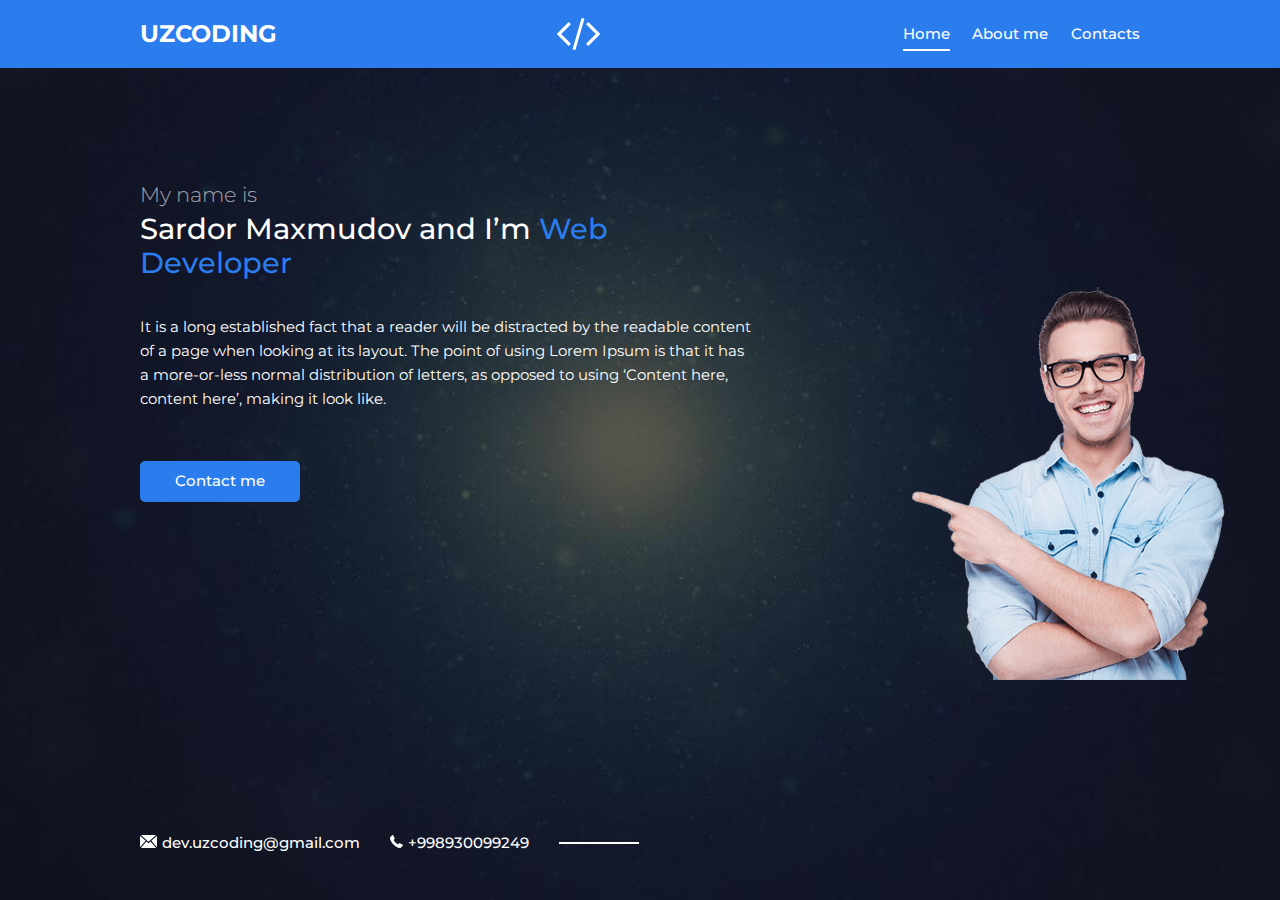
<file: index.html>
<!DOCTYPE html>
<html lang="en">

<head>
    <meta charset="UTF-8">
    <meta name="viewport" content="width=device-width, initial-scale=1">
    <link href="https://fonts.googleapis.com/css?family=Montserrat:300,400,500,700&display=swap" rel="stylesheet">
    <link rel="stylesheet" href="css/style.css">
    <link rel="icon" type="image/png" href="img/icon.png">
    <title>Personal Folio</title>
</head>

<body>

    <div class="page">

        <!-- Header -->

        <header class="header">
            <div class="container">
                <div class="header-inner">
                    <div class="header-brand">
                        <a href="#">UZCODING</a>
                    </div>

                    <div class="header-logo">
                        <img src="img/code.svg" alt="">
                    </div>

                    <nav class="header-nav">
                        <a class="header-nav-link active" href="index.html">Home</a>
                        <a class="header-nav-link" href="about.html">About me</a>
                        <a class="header-nav-link" href="contact.html">Contacts</a>
                    </nav>
                </div>
            </div> <!-- /.container -->
        </header>

        <!-- Main -->

        <div class="container">
            <main class="content">
                <div class="content-header">
                    <h2 class="subtitle">My name is</h2>
                    <h1 class="title">Sardor Maxmudov and I’m 
                    <span>Web Developer</span></h1>
                </div>
                
                <div class="text">
                    <p>
                        It is a long established fact that a reader will be distracted by the readable content of a page
                        when looking at its layout. The point of using Lorem Ipsum is that it has a more-or-less normal
                        distribution of letters, as opposed to using ‘Content here, content here’, making it look like.
                    </p>
                </div>
                <a class="btn" href="contact.html">Contact me</a>
            </main>
        </div> <!-- /.container -->

        <!-- Footer -->

        <footer class="footer">
            <div class="container">
                <div class="contacts">
                    <a class="contacts-link" href="mailto:dev.uzcoding@gmail.com">
                        <img class="contacts-icon" src="img/mail.svg" alt="">dev.uzcoding@gmail.com
                    </a>
                    <a class="contacts-link" href="tel:+998930099249">
                        <img class="contacts-icon" src="img/phone.svg" alt="">+998930099249
                    </a>
                </div>
            </div>
        </footer>

        <img class="author" src="img/me.png" alt="">

    </div> <!-- /.page -->

</body>

</html>
</file>
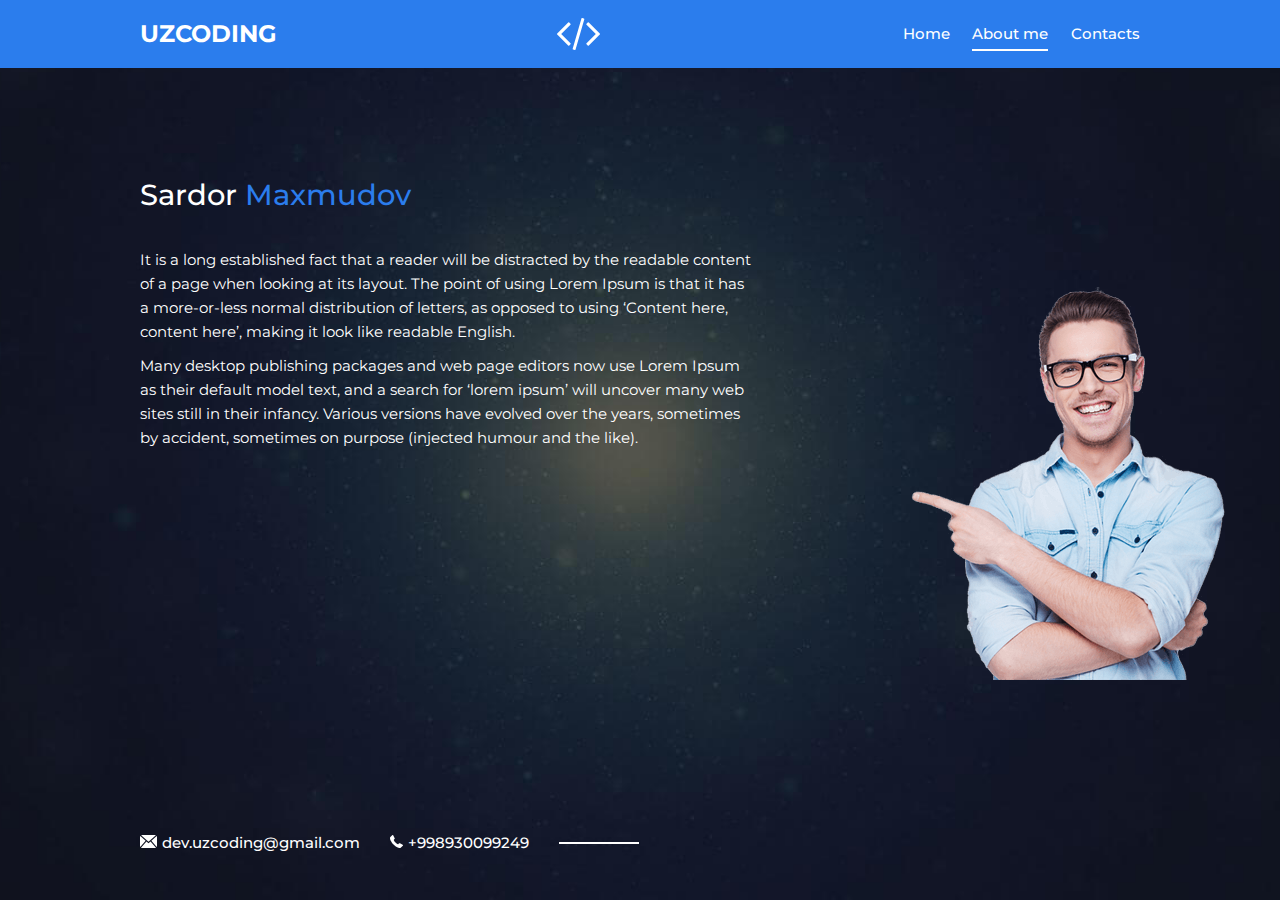
<file: about.html>
<!DOCTYPE html>
<html lang="en">

<head>
    <meta charset="UTF-8">
    <meta name="viewport" content="width=device-width, initial-scale=1.0">
    <link href="https://fonts.googleapis.com/css?family=Montserrat:300,400,500,700&display=swap" rel="stylesheet">
    <link rel="stylesheet" href="css/style.css">
    <link rel="icon" type="image/png" href="img/icon.png">
    <title>Personal Folio</title>
</head>

<body>

    <div class="page">

        <!-- Header -->

        <header class="header">
            <div class="container">
                <div class="header-inner">
                    <div class="header-brand">
                        <a href="#">UZCODING</a>
                    </div>

                    <div class="header-logo">
                        <img src="img/code.svg" alt="">
                    </div>

                    <nav class="header-nav">
                        <a class="header-nav-link" href="index.html">Home</a>
                        <a class="header-nav-link active" href="about.html">About me</a>
                        <a class="header-nav-link" href="contact.html">Contacts</a>
                    </nav>
                </div>
            </div> <!-- /.container -->
        </header>

        <!-- Main -->

        <div class="container">
            <main class="content">
                <div class="content-header">
                    <h1 class="title">Sardor 
                    <span>Maxmudov</span></h1>
                </div>
                <div class="text">
                    <p>
                        It is a long established fact that a reader will be distracted by the readable content of a page when looking at its layout. The point of using Lorem Ipsum is that it has a more-or-less normal distribution of letters, as opposed to using ‘Content here, content here’, making it look like readable English. 
                    </p>
                    
                    <p>
                        Many desktop publishing packages and web page editors now use Lorem Ipsum as their default model text, and a search for ‘lorem ipsum’ will uncover many web sites still in their infancy. Various versions have evolved over the years, sometimes by accident, sometimes on purpose (injected humour and the like).

                    </p>
                </div>
            </main>
        </div> <!-- /.container -->

        <!-- Footer -->

        <footer class="footer">
            <div class="container">
                <div class="contacts">
                    <a class="contacts-link" href="mailto:dev.uzcoding@gmail.com">
                        <img class="contacts-icon" src="img/mail.svg" alt="">dev.uzcoding@gmail.com
                    </a>
                    <a class="contacts-link" href="tel:+998930099249">
                        <img class="contacts-icon" src="img/phone.svg" alt="">+998930099249
                    </a>
                </div>
            </div>
        </footer>

        <img class="author" src="img/me.png" alt="">

    </div> <!-- /.page -->

</body>

</html>
</file>
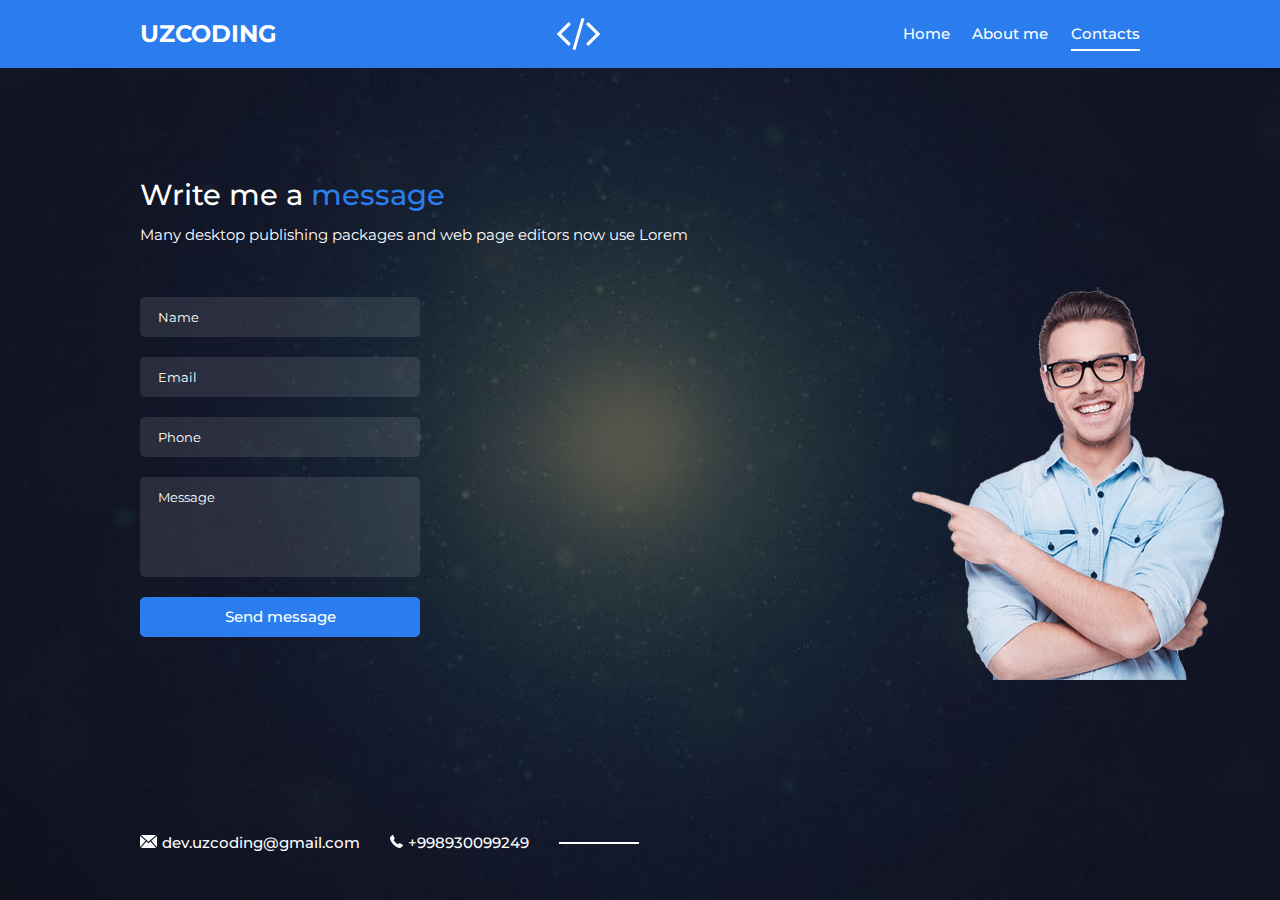
<file: contact.html>
<!DOCTYPE html>
<html lang="en">

<head>
    <meta charset="UTF-8">
    <meta name="viewport" content="width=device-width, initial-scale=1.0">
    <link href="https://fonts.googleapis.com/css?family=Montserrat:300,400,500,700&display=swap" rel="stylesheet">
    <link rel="stylesheet" href="css/style.css">
    <link rel="icon" type="image/png" href="img/icon.png">
    <title>Personal Folio</title>
</head>

<body>

    <div class="page">

        <!-- Header -->

        <header class="header">
            <div class="container">
                <div class="header-inner">
                    <div class="header-brand">
                        <a href="#">UZCODING</a>
                    </div>

                    <div class="header-logo">
                        <img src="img/code.svg" alt="">
                    </div>

                    <nav class="header-nav">
                        <a class="header-nav-link" href="index.html">Home</a>
                        <a class="header-nav-link" href="about.html">About me</a>
                        <a class="header-nav-link active" href="contact.html">Contacts</a>
                    </nav>
                </div>
            </div> <!-- /.container -->
        </header>

        <!-- Main -->

        <div class="container">
            <main class="content">
                <h1 class="title">Write me a <span>message</span></h1>
                <div class="text">
                    <p>
                        Many desktop publishing packages and web page editors now use Lorem
                    </p>
                </div>

                <form class="form" action="/" method="POST">
                    <div class="form-group">
                        <input class="input" type="text" name="name" placeholder="Name">
                    </div>

                    <div class="form-group">
                        <input class="input" type="email" name="email" placeholder="Email">
                    </div>

                    <div class="form-group">
                        <input class="input" type="tel" name="tel" placeholder="Phone">
                    </div>

                    <div class="form-group">
                        <textarea class="textarea" name="text" placeholder="Message"></textarea>
                    </div>

                    <div class="form-group">
                        <button class="btn btn-full" type="submit">Send message</button>
                    </div>
                </form>

            </main>
        </div> <!-- /.container -->

        <!-- Footer -->

        <footer class="footer">
            <div class="container">
                <div class="contacts">
                    <a class="contacts-link" href="mailto:dev.uzcoding@gmail.com">
                        <img class="contacts-icon" src="img/mail.svg" alt="">dev.uzcoding@gmail.com
                    </a>
                    <a class="contacts-link" href="tel:+998930099249">
                        <img class="contacts-icon" src="img/phone.svg" alt="">+998930099249
                    </a>
                </div>
            </div>
        </footer>

        <img class="author" src="img/me.png" alt="">

    </div> <!-- /.page -->

</body>

</html>
</file>
<file: css/style.css>
html {
    font-size: 15px;
}

body {
    margin: 0;

    font-family: 'Montserrat', sans-serif;
    font-size: 1rem;
    line-height: 1.6;
}

*,
*:before,
*:after {
    box-sizing: border-box;
}

h1, h2, h3, h4, h5, h6 {
    margin: 0;
}

p {
    margin: 0 0 10px;
}

.container {
    width: 100%;
    max-width: 1030px;
    margin: 0 auto;
    padding: 0 1rem; 
}


/* Page
=================== */

.page {
    width: 100%;
    height: 100vh;
    min-height: 770px;
    position: relative;

    background: url('../img/bg.jpg') center no-repeat;
    background-size: cover;
}

/* Header 
==================== */

.header {
    padding: 1rem 0;
    margin-bottom: 110px;

    background: #2B7DED;
}

.header-inner {
    display: flex;
    justify-content: space-between;
    align-items: center;
}

.header-brand a{
    font-size: 1.6rem;
    font-weight: 700;
    color: #fff;
    text-transform: uppercase;
    text-decoration: none;

    transition: text-shadow .2s linear;
}

.header-brand a:hover {
    text-shadow: 0 0 10px #50ED35;
}

.header-logo img {
    display: block;
}

.header-nav {
    display: flex;
}

.header-nav-link {
    margin-left: 1.5rem;

    font-size: 1rem;
    font-weight: 500;
    color: #fff;
    text-decoration: none;

    transition: color .2s linear;
}

.header-nav-link:hover {
    color: #a4eafc;
}

.header-nav-link.active {
    position: relative;
}

.header-nav-link.active:after {
    content: '';
    width: 100%;
    height: 2px;

    background-color: #fff;

    position: absolute;
    left: 0;
    bottom: -5px;
}

/* Content
=================== */

.content {
    height: 100%;
    width: 100%;
    max-width: 615px;
}

.content-header {
    margin-bottom: 35px;
}

.subtitle {
    font-size: 1.4rem;
    font-weight: 300;
    color: rgba(255, 255, 255, .6);
}

.title {
    margin-bottom: 10px;

    font-size: 1.9rem;
    font-weight: 500;
    line-height: 1.2;
    color: #fff;
}

.title span {
    color: #2B7DED;
}

.text {
    margin-bottom: 50px;

    font-size: 1rem;
    color: #fff;
}

/* Btn
================== */

.btn {
    display: inline-block;
    padding: 12px 35px;

    font-family: inherit;
    font-size: 1rem;
    font-weight: 500;
    line-height: 1.1;
    color: #fff;
    cursor: pointer;
    text-decoration: none;

    background-color: #2B7DED;
    border-radius: 5px;
    border: 0;

    transition: background .2s linear;
}

.btn:hover {
    background-color: #155cc0;
}

.btn-full {
    display: block;
    width: 100%;
}


/* Author
=============== */

.author {
    position: absolute;
    bottom: 220px;
    right: 50px;
}


/* Footer
================  */

.footer {
    width: 100%;
    position: absolute;
    bottom: 45px;
    left: 0;
}


/* Contacts
================== */

.contacts {
    display: flex;
    align-items: center;
}

.contacts-link {
    margin-right: 2rem;

    font-size: 1rem;
    font-weight: 500;
    color: #fff;
    text-decoration: none;
}

.contacts-link:last-child {
    margin-right: 0;
    position: relative;
}

.contacts-link:last-child:after {
    content: '';
    display: block;
    width: 80px;
    height: 2px;
    margin-left: 2rem;

    background-color: #fff;
    pointer-events: none;

    position: absolute;
    top: 11px;
    left: 100%;
}

.contacts-link:hover {
    text-decoration: underline;
}

.contacts-icon {
    margin-right: 5px;
}


/* Contact hmtl
================== */

.contacts-title {
    margin-bottom: 0;
}


/* Form
==================  */

.form {
    width: 100%;
    max-width: 280px;
}

.form-group {
    margin-bottom: 20px;
}

.input,
.textarea {
    display: block;
    width: 100%;
    padding: 12px 18px;

    font-family: inherit;
    color: #fff;

    background-color: rgba(255, 255, 255, .1);
    border: 0;
    border-radius: 5px;
}

.textarea {
    height: 100px;
    resize: none;
}

.input::placeholder,
.textarea::placeholder {
    color: #fff;
}


/* Media
==================  */

@media (max-width: 1000px) {

    .author {
        display: none;
    }

    .content {
        max-width: none;
        text-align: center;
    }

    .subtitle {
        font-size: 1.6rem;
        margin-bottom: 1rem;
    }

    .title {
        font-size: 3.2rem;
    }

    .text {
        font-size: 1.5rem;
    }

    .form {
        margin: 0 auto;
    }
}

@media (max-width: 767px) {

    .page {
        min-height: 100vh;
        height: auto;
        padding-bottom: 2rem;
    }

    .header {
        margin-bottom: 50px;
    }

    .header-logo {
        display: none;
    }

    .header-brand a {
        font-size: 1.2rem;
    }

    .content {
        margin-bottom: 50px;
    }

    .text {
        font-size: 1rem;
    }

    .form {
        margin: 0 auto;
    }

    .footer {
        position: static;
    }

    .contacts {
        flex-direction: column;
    }

    .contacts-link {
        margin-right: 0;
        margin-bottom: 0.5rem;
    }

    .contacts-link:last-child:after {
        display: none;
    }
}

@media (max-width: 565px) {

    .header-inner {
        flex-direction: column;
    }

    .header-brand {
        margin-bottom: 1rem;
    }

    .title {
        font-size: 1.7rem;
    }

    .contacts-link:last-child {
        margin-bottom: 0;
    }
}

@media (max-width: 320px) {

    .subtitle {
        font-size: 1.2rem;
    }

    .title {
        font-size: 1.6rem;
    }
}
</file>
